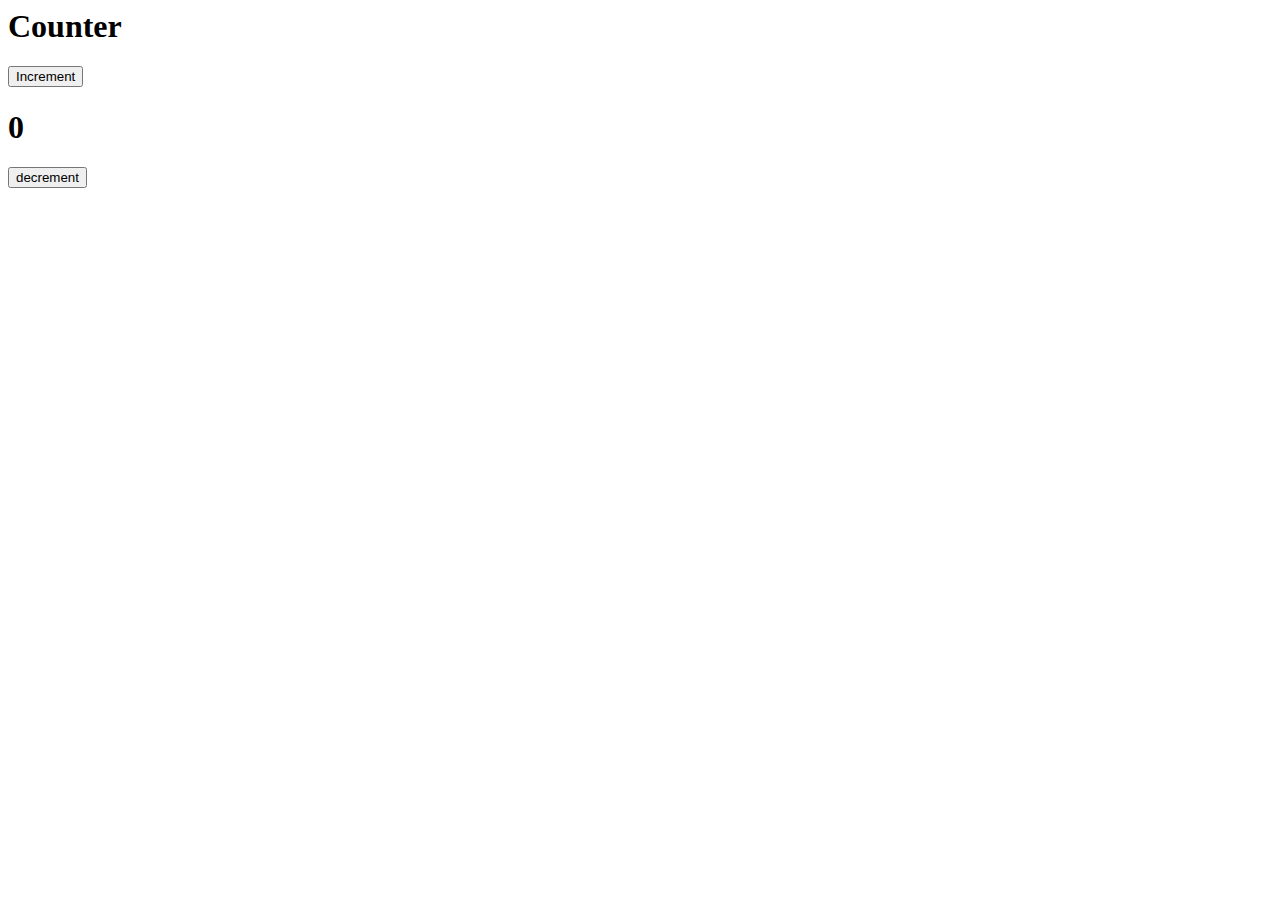
<file: jsc/index.html>
<!DOCTYPE>
<html>
    <head>
        <title>Javascript</title>
    </head>

    <body>
        <h1>Counter</h1>
        <button id="inc">Increment</button>
        <h1><span id="start">0</span></h1>
        <button id="dec">decrement</button>
        
        <script>
            const select1 = document.querySelector('#inc');
            const select2 = document.querySelector('#dec')
            let count = 0;
            let counter = ()=>{
                let dis = document.getElementById('start')
                count++;
                dis.innerText = count;
                console.log(count);
            }

            let decrementor = ()=>{
                let dis = document.getElementById('start')
                count--;
                dis.innerText = count;
                console.log(count);
            }
             
            select1.addEventListener('click',counter)
            select2.addEventListener('click',decrementor)
            
        </script>
    </body>
</html>
</file>
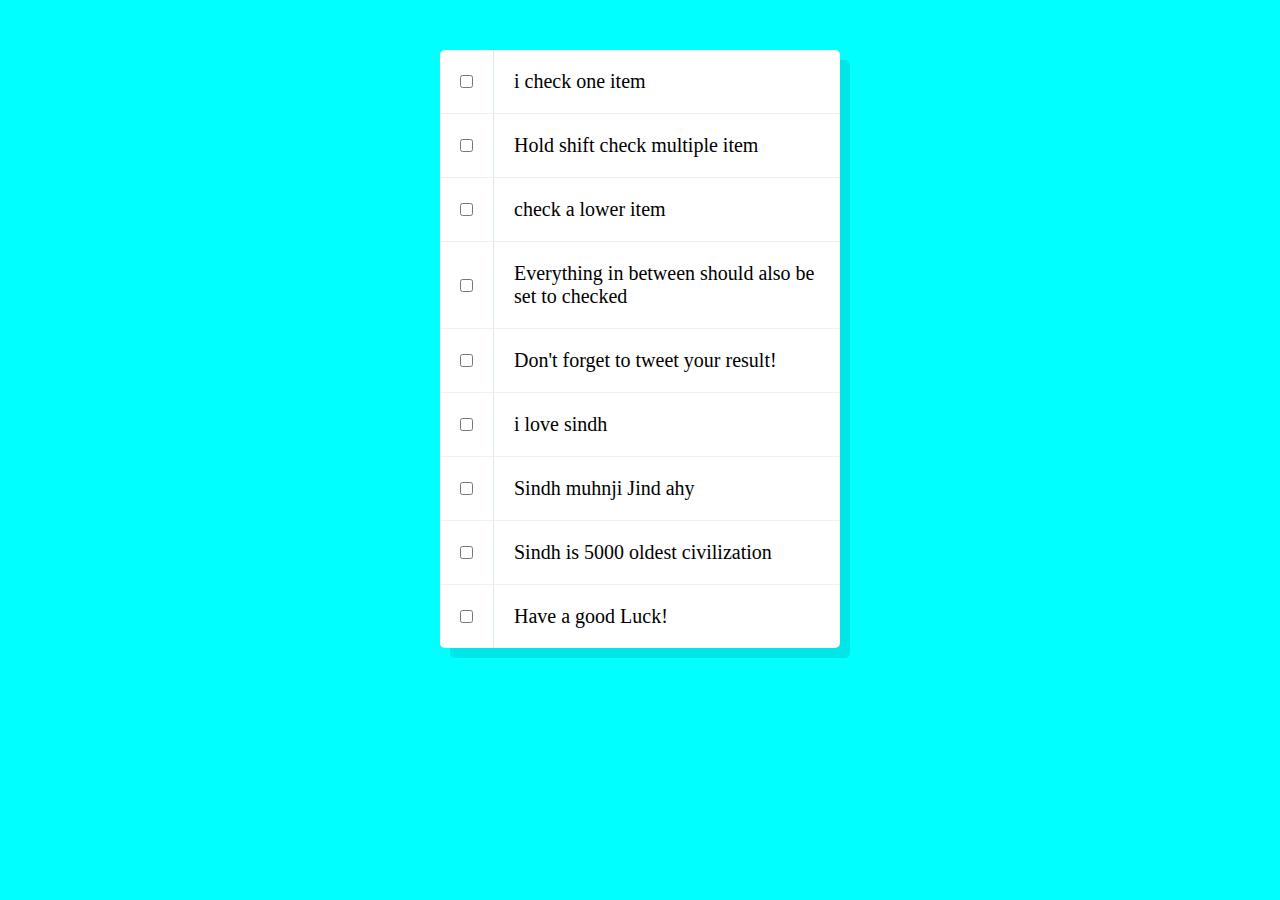
<file: Project#10 Check Boxes/index.html>
<!DOCTYPE>
<html>
    <head>
        <title>
            check boxes
        </title>

    </head>
    <body>

        <div class="inbox">
            <div class="item">
                <input type="checkbox">
                <p>i check one item</p>
            </div>
            <div class="item">
                <input type="checkbox">
                <p>Hold shift check multiple item</p>
            </div>
            <div class="item">
                <input type="checkbox">
                <p>check a lower item</p>
            </div>
            <div class="item">
                <input type="checkbox">
                <p>Everything in between should also be set to checked</p>
              </div>
            <div class="item">
                <input type="checkbox">
                <p>Don't forget to tweet your result!</p>
            </div>  
            <div class="item">
                <input type="checkbox">
                <p>i love sindh</p>
            </div>
            <div class="item">
                <input type="checkbox">
                <p>Sindh muhnji Jind ahy</p>
            </div>
            <div class="item">
                <input type="checkbox">
                <p>Sindh is 5000 oldest civilization</p>
            </div>
            <div class="item">
                <input type="checkbox">
                <p>Have a good Luck!</p>
            </div>
        </div>

        <style>
            *{
                padding: 0;
                margin: 0;
                box-sizing: border-box;
            }

            html{
                background-color: aqua;
                font-family:sans-serif;
            }

            .inbox{
                background:white;
                width: 400px;
                margin: 50px auto;
                border-radius: 5px;
                box-shadow: 10px 10px 0 rgba(0,0,0,0.1);
            }

            .item{
                display: flex;
                align-items: center;
                border-bottom: 1px solid rgb(245, 238, 238);
            }

            .item:last-child{
                border-bottom: 0px;
            }

            input:checked + p{
                background:#F9F9F9;
                text-decoration: line-through;
            }

            input[type="checkbox"]{
                margin:20px;
            }

            p{
                padding: 20px;
                border-left: 1px solid rgb(219, 235, 235);
                font-size: 20px;
                font-weight: 200;
                transition: background 0.2s;
                flex: 1;
                font-family: 'helvetica neue';

            }
        </style>


        <script>
            const checkboxes = document.querySelectorAll('.inbox input[type="checkbox"]');

let lastChecked;

function handleCheck(e) {
  // Check if they had the shift key down
  // AND check that they are checking it
  let inBetween = false;
  if (e.shiftKey && this.checked) {
    // go ahead and do what we please
    // loop over every single checkbox
    checkboxes.forEach(checkbox => {
      console.log(checkbox);
      if (checkbox === this || checkbox === lastChecked) {
        inBetween = !inBetween;
        console.log('Starting to check them in between!');
      }

      if (inBetween) {
        checkbox.checked = true;
      }
    });
  }

  lastChecked = this;
}

checkboxes.forEach(checkbox => checkbox.addEventListener('click', handleCheck));






        

        </script>

    </body>
</html>
</file>
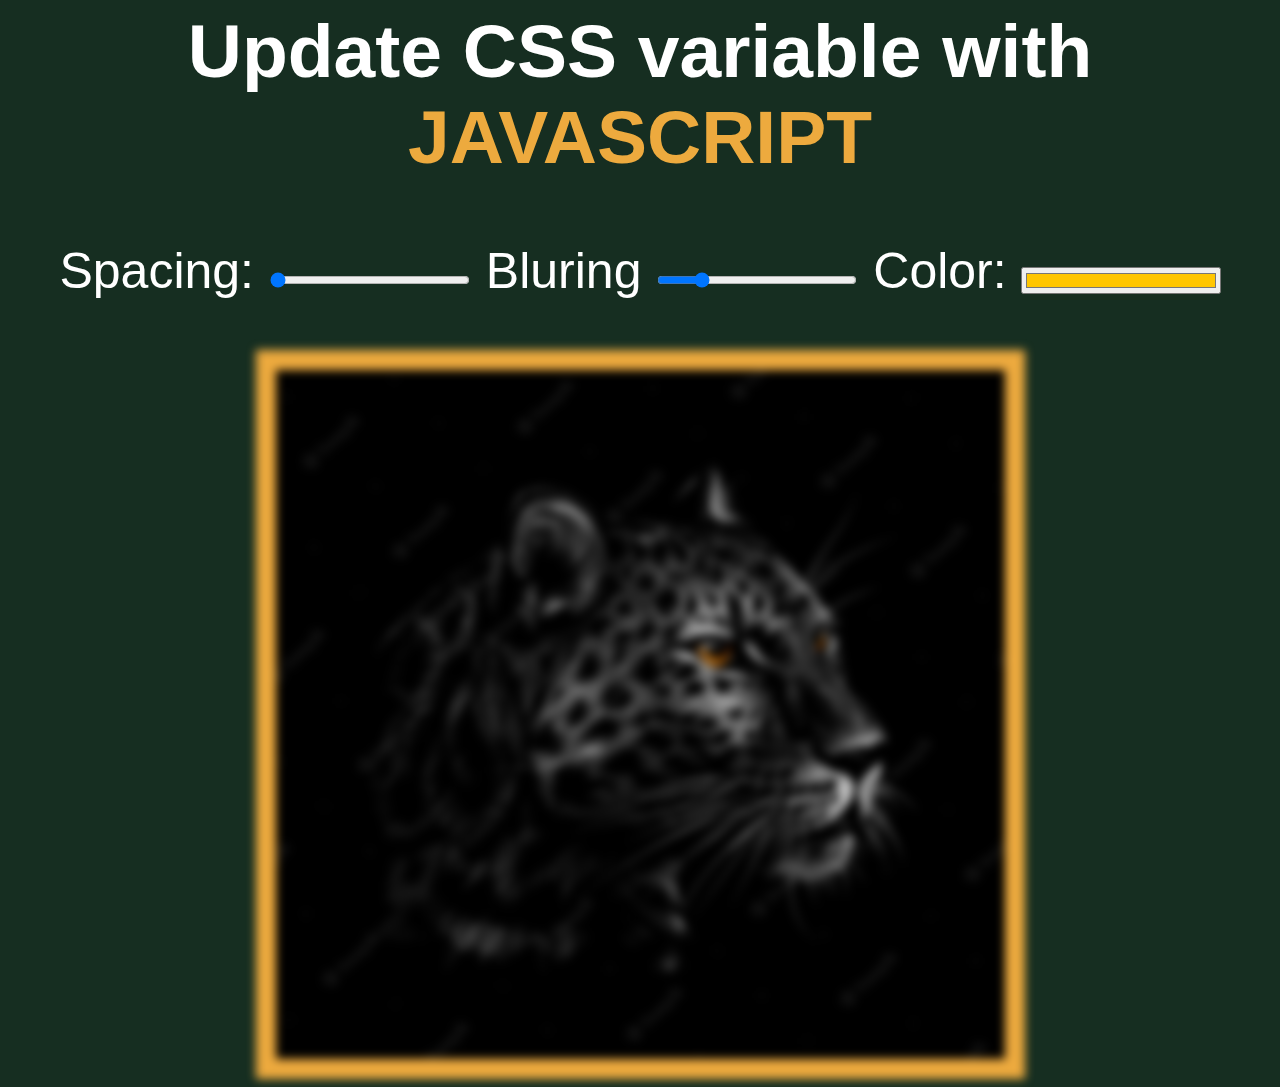
<file: project#3 CSS Variables/index.html>
<!DOCTYPE>
<html>
    <head>
        <title>CSS variables</title>
    </head>
    <body>
        <h2>Update CSS variable with <span class="h1"> JAVASCRIPT </span></h2>
        <div class="controls">
            <label>Spacing:</label>
            <input type="range" name="spacing" min="20" max="300" value="10" data-sizing="px">

            <label>Bluring</label>
            <input type="range" name = "bluring" min="0" max="50" value="10" data-sizing="px">

            <label>Color:</label>
            <input type="color" name="color" value="#ffc600">

        </div>

    <img src="./background.png">

<style>
    :root{
        --spacing:20px;
        --bluring:5px;
        --color:rgb(237, 170, 62);
        
    }

    img {
        padding:var(--spacing);
        background:var(--color);
        filter: blur(var(--bluring));
        margin-top: 50px;

    }

    body{
        text-align: center;
        background-color: rgb(22, 46, 33);
        color: white;
        font-size: 50px;
        font-weight: 100;
        font-family:  'helvetica neue', sans-serif;
    }
.h1{
    color:var(--color);
}

input{
    width: 200px;
}

</style>
<script>
const inputs = document.querySelectorAll('.controls input');

function handleUpdate() {
  let suffix = this.dataset.sizing||'';
  document.documentElement.style.setProperty(`--${this.name}`, this.value + suffix)
}

inputs.forEach(Element => Element.addEventListener('change', handleUpdate));
inputs.forEach(Element => Element.addEventListener('mousemove', handleUpdate));
</script>
    
</script>


</body>
</html>
</file>
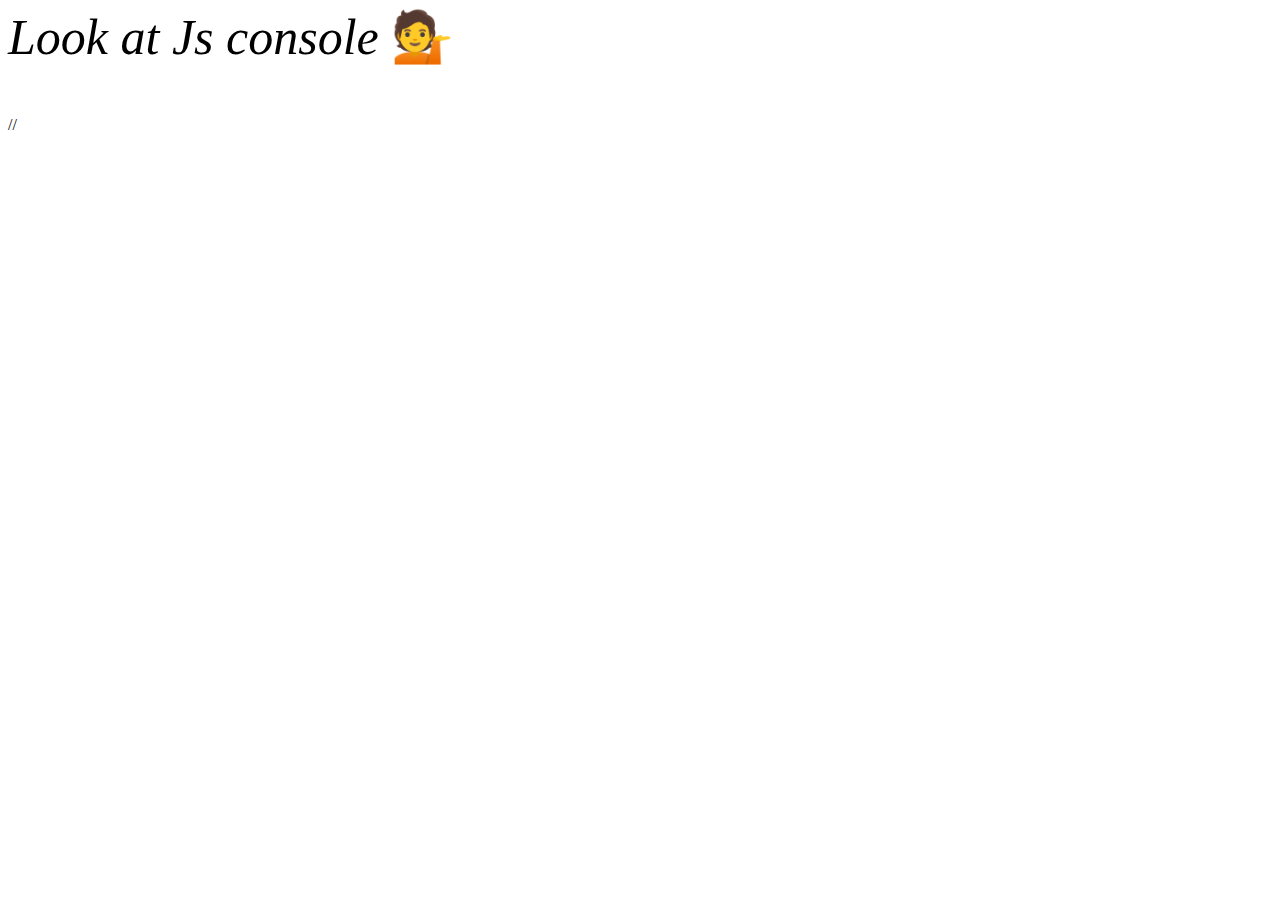
<file: Project#4 arrayCardio/index.html>
<!DOCTYPE>
<html>
<head>
    <title>Array Cardio</title>
</head>
<body>
    <p><em>Look at Js console </em>💁</p>
</body>

<style>
    p{
        font-size: 50px;;
        
    }
</style>
<script>
    let inventors = [
      {first:'Albert', last:"Eisntein", year:1897, passed:1955},                  // index: 0
      {first:"Issac",last:"Newton", year:1643, passed:1727},                      // index: 1
      { first: 'Galileo', last: 'Galilei', year: 1564, passed: 1642 },            // index: 2
      { first: 'Marie', last: 'Curie', year: 1867, passed: 1934 },                // index: 3
      { first: 'Johannes', last: 'Kepler', year: 1571, passed: 1630 },            // index: 4
      { first: 'Nicolaus', last: 'Copernicus', year: 1473, passed: 1543 },        // index: 5
      { first: 'Max', last: 'Planck', year: 1858, passed: 1947 },                 // index: 6
      { first: 'Katherine', last: 'Blodgett', year: 1898, passed: 1979 },         // index: 7
      { first: 'Ada', last: 'Lovelace', year: 1815, passed: 1852 },               // index: 8
      { first: 'Sarah E.', last: 'Goode', year: 1855, passed: 1905 },             // index: 9
      { first: 'Lise', last: 'Meitner', year: 1878, passed: 1968 },               // index: 10
      { first: 'Hanna', last: 'Hammarström', year: 1829, passed: 1909 }           // index: 11
    ];


    const people = [
      'Bernhard, Sandra', 'Bethea, Erin', 'Becker, Carl', 'Bentsen, Lloyd', 'Beckett, Samuel', 'Blake, William', 'Berger, Ric', 'Beddoes, Mick', 'Beethoven, Ludwig',
      'Belloc, Hilaire', 'Begin, Menachem', 'Bellow, Saul', 'Benchley, Robert', 'Blair, Robert', 'Benenson, Peter', 'Benjamin, Walter', 'Berlin, Irving',
      'Benn, Tony', 'Benson, Leana', 'Bent, Silas', 'Berle, Milton', 'Berry, Halle', 'Biko, Steve', 'Beck, Glenn', 'Bergman, Ingmar', 'Black, Elk', 'Berio, Luciano',
      'Berne, Eric', 'Berra, Yogi', 'Berry, Wendell', 'Bevan, Aneurin', 'Ben-Gurion, David', 'Bevel, Ken', 'Biden, Joseph', 'Bennington, Chester', 'Bierce, Ambrose',
      'Billings, Josh', 'Birrell, Augustine', 'Blair, Tony', 'Beecher, Henry', 'Biondo, Frank'
    ];



//    ******************************** Array filter() Method ****************** // it return 2 or 3 out of 10 or more items

// 1. Filter the list of inventors for those who were born in the 1500's

//     const fifteen = inventors.filter(function(inventor){
//         if(inventor.year>=1500 && inventor.year<1600){
//             return 1;
//         }
//     })
// console.table(fifteen);


let fifteen = inventors.filter(inventer=>(inventer.year>1500 && inventer.year<=1599));
console.table(fifteen);

//   ******************************* Array Map() Method ********************** // it return same amout of itmes as you give it!
// 2. Give us an array of the inventor first and last names

let fNameLName = inventors.map(inventor=>inventor.first+' '+inventor.last);
console.log(fNameLName)


//   ******************************* Array sort() method **********************
// 3. Sort the inventors by birthdate, oldest to youngest 

// let order = inventors.sort(function(lastPerson,nextPerson){
//     if(lastPerson.year>nextPerson.year){
//         return 1;
//     }else{
//         return -1;
//     }
// })
// console.table(order)


let ordered = inventors.sort((aPerson,bPerson)=>aPerson.year>bPerson.year? 1:-1);
console.table(ordered);


// 5. Sort the inventors by years lived

let older = inventors.sort((xPerson, yPerson)=>{
    let lastInventor = xPerson.passed - xPerson.year;
    let nextInventor = yPerson.passed - yPerson.year;
    return lastInventor>nextInventor?-1:1
    // if(lastInventor>nextInventor){
    //     return -1
    // }else{
    //     return 1
    // }
})
console.table(older)






//   ******************************* Array reduce() method **********************
// 4. How many years did all the inventors live?

// let total = 0;

// for(let i=0; i<inventors.length; i++){
//     total += inventors[i].passed - inventors[i].year
// }

// console.log(total)


let totalYear = inventors.reduce((total,inventor)=>{
    return total+(inventor.passed-inventor.year)
},0)

console.log(totalYear)


// // let cat = document.querySelectorAll('.mw-category a');

// let category = document.querySelector('.mw-category');
// let links = [...category.querySelectorAll('a')];
// //let links = Array.from(category.querySelectorAll('a'));
// let de = links
//            .map(link=>link.textContent)
//            .filter(street=>street.includes('de'));


let last = people.sort((lastName,nextName)=>{
    let [aFirst,aLast] = lastName.split(', ');
    let [bFirst,bLast] = nextName.split(', ');
    return aLast>bLast?1:-1; 
})
console.log(last); 



const data = ["Saud","Saud","car","car","car"]
let vehicles = data.reduce(function(obj,item){
    if(!obj[item]){
        obj[item] = 0;
    }
    obj[item]++;
    return obj;
},{})

 console.log(vehicles)
// </script>
// </html>
</file>
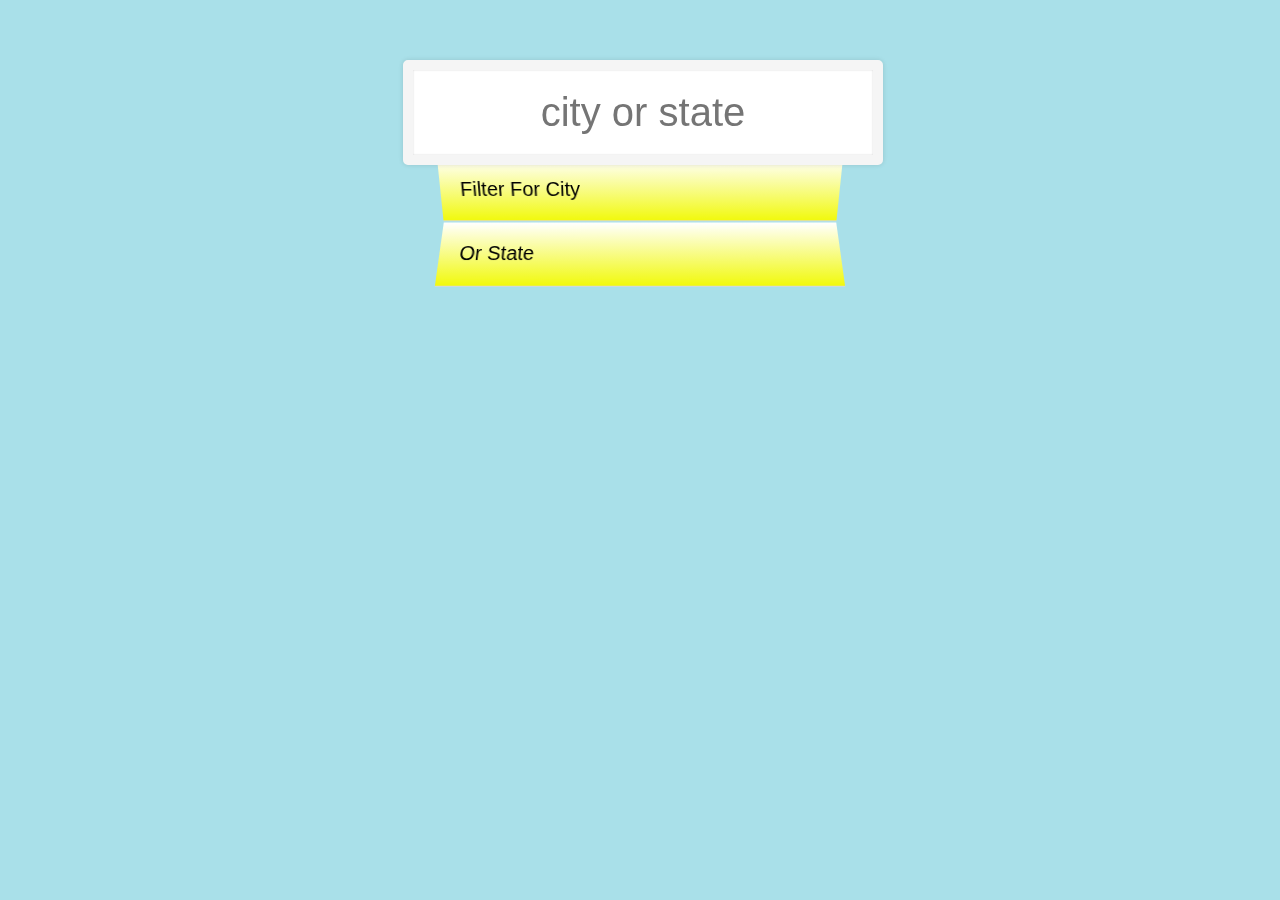
<file: Project#6 Type Ahead/index.html>
<!DOCTYPE>
<html>
    <head>
        <title>Ahead</title>
        <link rel="stylesheet" href ="style.css">

    </head>

    <body>
        <form class="search-form">
            <input type = "text" class="search" placeholder="city or state" >
            <ul class="suggestion">
                <li>Filter for city</li>
                <li>or state</li>
            </ul>
        </form>

<script>
    let endpoint = './file.txt';
    let cities = [];

fetch(endpoint)
        .then(blob => blob.json())               // blob means raw data 
        .then(data => cities.push(...data))


function wordMatch(wordToMatch,cities){
    return cities.filter(place => {
        let regex = new RegExp(wordToMatch,'gi')
        return place.city.match(regex) || place.state.match(regex);
    })

}


function numberWithCommas(x) {
  return x.toString().replace(/\B(?=(\d{3})+(?!\d))/g, ',');
}


function display(){
    let arrayMatch = wordMatch(this.value,cities)
    let html = arrayMatch.map(place =>{
        let regex = new RegExp(this.value,'gi');
        let cityName = place.city.replace(regex, `<span class='highLight'>${this.value}</span>`);
        let stateName = place.state.replace(regex, `<span class='highLight'>${this.value}</span>`)
        return `
        <li>
            <span>${cityName}, ${stateName}</span>
            <span class="population">${numberWithCommas(place.population)}</span>
        </li>
        `
    }).join('');

    suggestion.innerHTML = html;

}


let inputSearched = document.querySelector('.search')
let suggestion = document.querySelector('.suggestion')

inputSearched.addEventListener('change',display);
inputSearched.addEventListener('keyup',display);
</script> 
        
    </body>
</html>
</file>
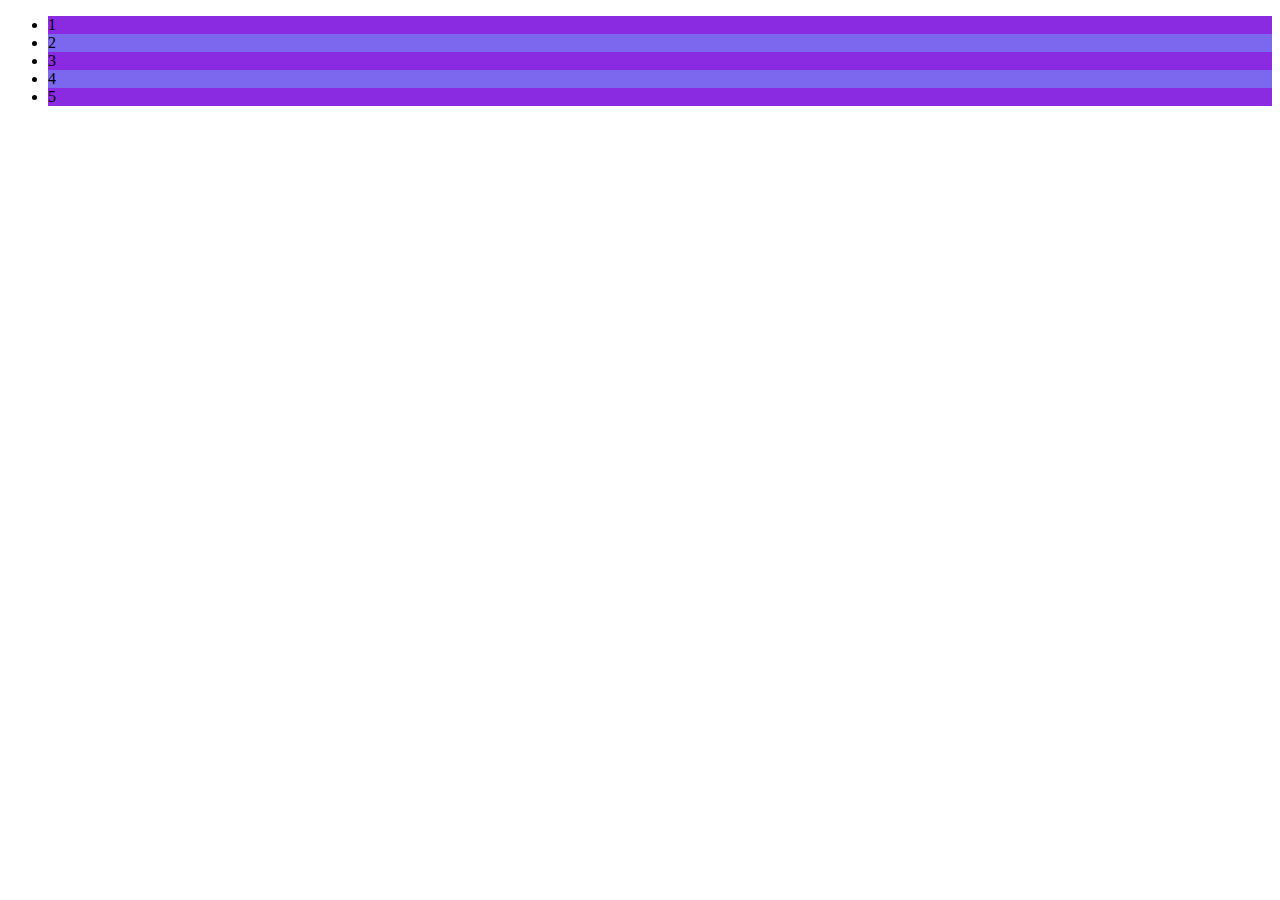
<file: jsc/index1.html>
<!DOCTYPE html>
<html>
    <head>
        <title>querySelector or querySelectorAll</title>
    </head>
    <body>
        <ul>
            <li>1</li>
            <li>2</li>
            <li>3</li>
            <li>4</li>
            <li>5</li>
        </ul>

        <script>
            const list = document.querySelector('ul li');
            console.log(list)
            const listAll = document.querySelectorAll('ul li');
            console.log(listAll);

            for(let i=0; i<listAll.length; i++){
                if(i%2==0){
                    listAll[i].style.background = "#8A2BE2";
                }
                else{
                    listAll[i].style.background = "#7B68EE"
                }
            }

        </script>
    </body>
</html>
</file>
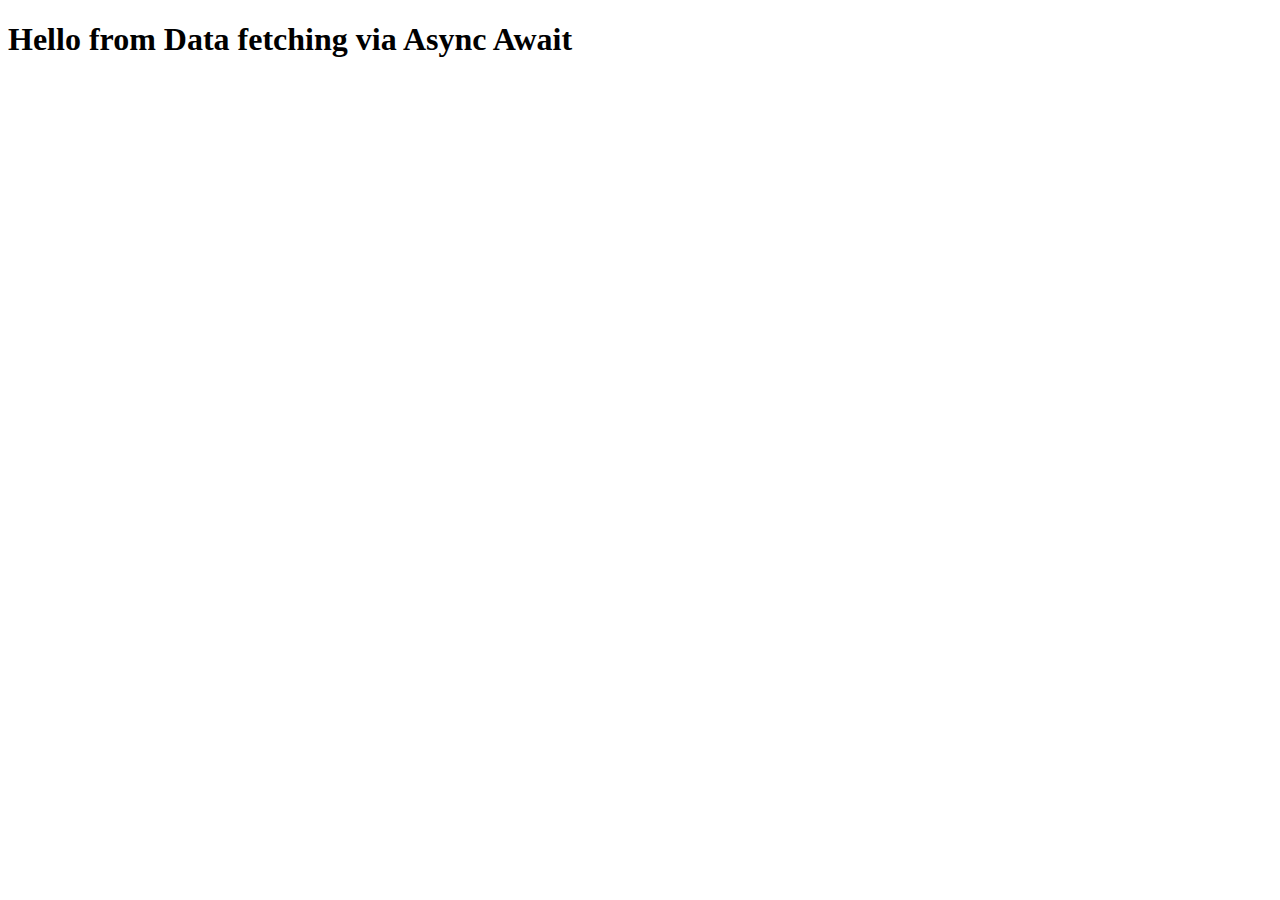
<file: Project#6 Type Ahead/fetchingData.html>
<!DOCTYPE html>
<html lang="en">
<head>
    <meta charset="UTF-8">
    <meta http-equiv="X-UA-Compatible" content="IE=edge">
    <meta name="viewport" content="width=<>, initial-scale=1.0">
    <title>Document</title>
</head>
<body>
    <h1>Hello from Data fetching via Async Await</h1>
    <script type="text/javascript">
        const  fetchData = async ()=> {
            const response = await fetch('./data.json');
            
            const data_fetch = await response.json();
            
            let {data} =data_fetch ; 
            console.log(data,'data_js');
            
        }
        fetchData();
    </script>
</body>
</html>
</file>
<file: Project#6 Type Ahead/style.css>
html {
    box-sizing: border-box;
    background: #a9e0e9;
    font-family:Arial, Helvetica, sans-serif;
    font-size: 20px;
    font-weight: 200;
  }

 

  input{
    width: 100%;
    padding:20px;
    
  }

  .search-form{
    max-width: 400px;
    margin: 50px auto;
  }

input.search{
    margin:0;
    text-align: center;
    outline: 0;
    border: 10px solid whitesmoke;
    width:120%;
    right: 37px;
    position:relative;
    top:10px;
    z-index: 2;
    border-radius: 5px;
    font-size: 40px;
    box-shadow:0 0 5px rgba(0, 0, 0, 0.12), inset 0 0 2px rgba(0, 0, 0, 0.19);
}

.suggestion{
    margin:0;
    padding:0;
    position:relative;
}

li{
    background:white;
    list-style: none;
    border-bottom: 1px solid #d8d8d8;
    margin: 0;
    padding:20px;
    transition:background 0.2s;
    display:flex;
    justify-content: space-between;
    text-transform: capitalize;
   
}

.suggestion li:nth-child(even) {
    transform: perspective(100px) rotateX(4deg) translateY(3px) scale(1.001);
    background: linear-gradient(to bottom,  #ffffff 0%,#f1f90d 100%);   
  }
  .suggestion li:nth-child(odd) {
    transform: perspective(100px) rotateX(-3deg) translateY(3px);
    background:linear-gradient(to bottom, #fff 0%, #f1f90d 100%)
  }

  .highLight{
    background: #faa85c;
  }

  span.population{
    font-size: 15px;
  }
</file>
